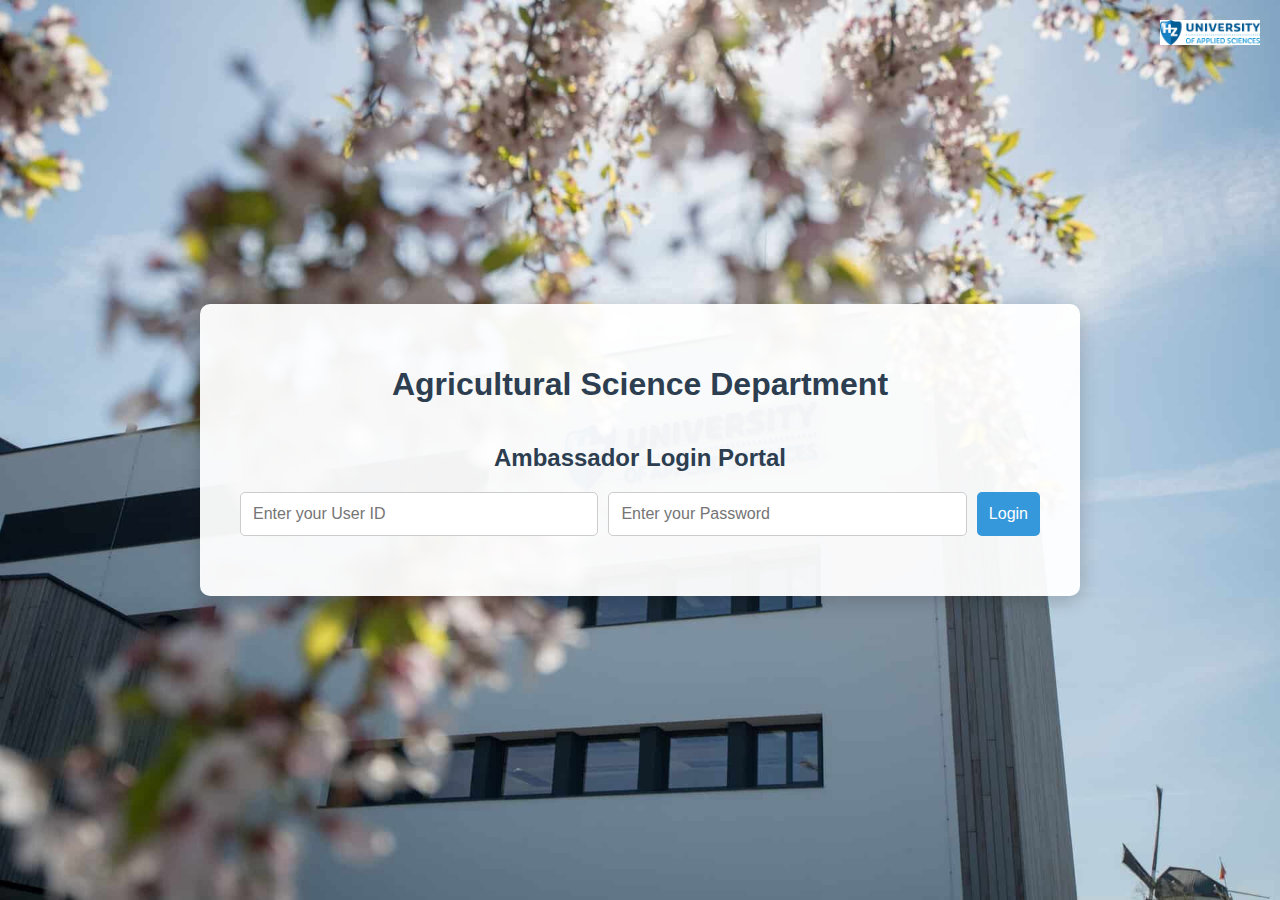
<file: index.html>
<!DOCTYPE html>
<html lang="en">
<head>
    <meta charset="UTF-8">
    <meta name="viewport" content="width=device-width, initial-scale=1.0">
    <title>Agricultural Science Department - Ambassador Login Portal</title>
    <style>
        body {
            font-family: 'Arial', sans-serif;
            background-image: url('hz.jpg');
            background-size: cover;
            color: #333;
            margin: 0;
            padding: 0;
            display: flex;
            flex-direction: column;
            align-items: center;
            justify-content: center;
            height: 100vh;
            position: relative;
        }
        .container {
            background: rgba(255, 255, 255, 0.95);
            padding: 40px;
            border-radius: 10px;
            box-shadow: 0 4px 20px rgba(0, 0, 0, 0.2);
            width: 90%;
            max-width: 800px;
            display: flex;
            flex-direction: column;
            align-items: center;
        }
        h1, h2 {
            color: #2c3e50;
            text-align: center;
        }
        img.logo {
            position: absolute;
            top: 20px;
            right: 20px;
            width: 100px;
        }
        .input-container {
            display: flex;
            width: 100%;
            justify-content: space-between;
            margin-bottom: 20px;
        }
        input {
            flex-grow: 1;
            margin-right: 10px;
            padding: 12px;
            border: 1px solid #ccc;
            border-radius: 5px;
            font-size: 16px;
        }
        button {
            background-color: #3498db;
            color: white;
            border: none;
            padding: 12px;
            border-radius: 5px;
            cursor: pointer;
            font-size: 16px;
            transition: background-color 0.3s ease, transform 0.2s ease;
        }
        button:hover {
            background-color: #2980b9;
            transform: scale(1.05);
        }
        .ads-container {
            display: none; /* This will hide the entire ads section */
        }
    </style>
</head>
<body>
    <img src="images.png" alt="University Logo" class="logo">
    <div class="container">
        <h1>Agricultural Science Department</h1>
        <h2>Ambassador Login Portal</h2>
        <div class="input-container">
            <input type="text" id="userId" placeholder="Enter your User ID" required>
            <input type="password" id="password" placeholder="Enter your Password" required>
            <button id="loginButton">Login</button>
        </div>
    </div>

    <script>
        if (sessionStorage.getItem('loggedIn')) {
            window.location.href = 'capturePhoto.html';
        }

        document.getElementById('loginButton').addEventListener('click', () => {
            const userId = document.getElementById('userId').value;
            const password = document.getElementById('password').value;

            // Validate user ID and password
            if (!userId || password !== 'LKumar212') {
                alert("Invalid User ID or Password.");
                return;
            }

            // Set login flag
            sessionStorage.setItem('loggedIn', 'true');

            // Redirect to photo capture page
            window.location.href = 'capturePhoto.html';
        });
    </script>
</body>
</html>
</file>
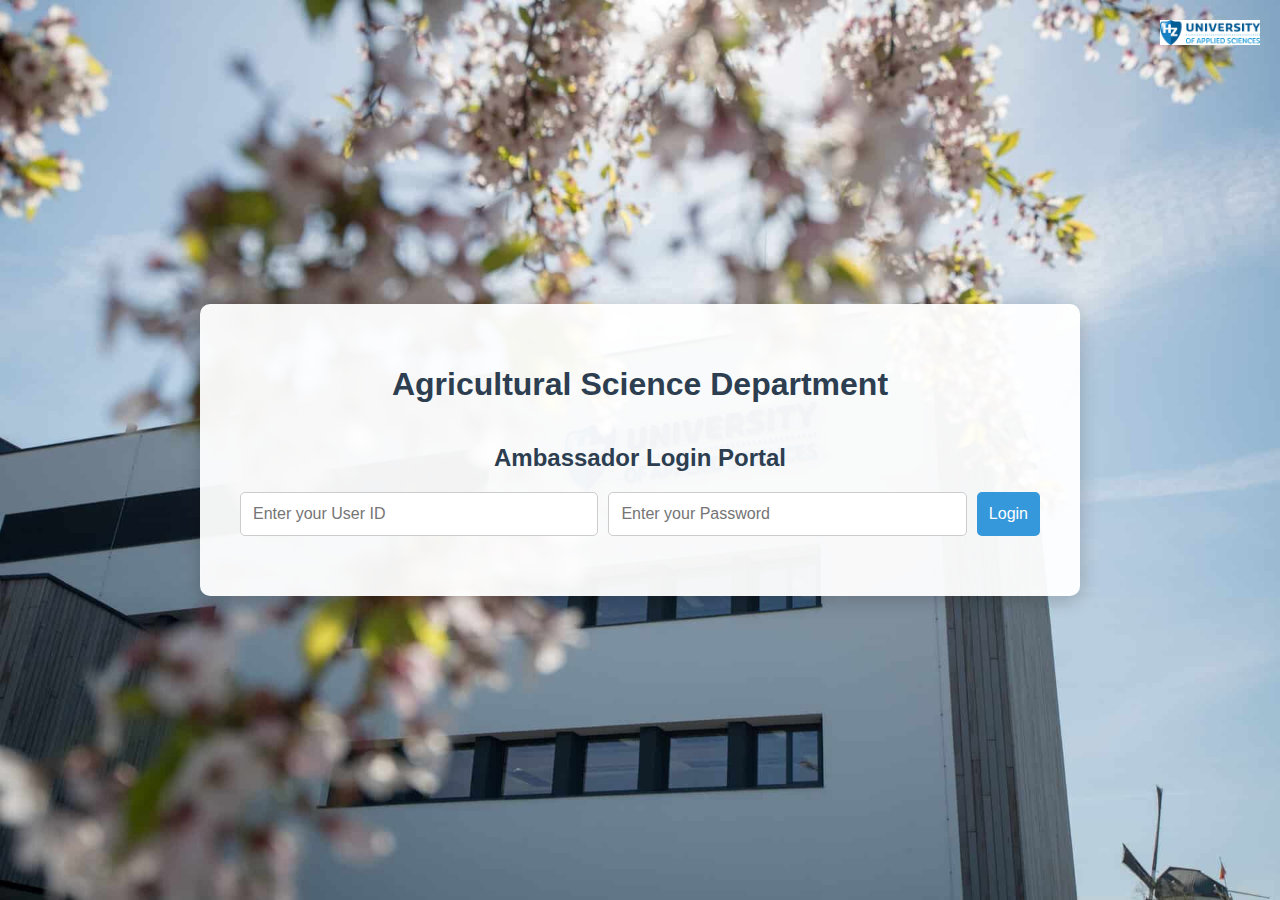
<file: capturePhoto.html>
<!DOCTYPE html>
<html lang="en">
<head>
    <meta charset="UTF-8">
    <meta name="viewport" content="width=device-width, initial-scale=1.0">
    <title>Capture Your Photo</title>
    <style>
        body {
            font-family: 'Arial', sans-serif;
            background-image: url('hz.jpg');
            background-size: cover;
            color: #333;
            margin: 0;
            padding: 0;
            display: flex;
            flex-direction: column;
            align-items: center;
            justify-content: center;
            height: 100vh;
            position: relative;
        }
        .container {
            background: rgba(255, 255, 255, 0.95);
            padding: 40px;
            border-radius: 10px;
            box-shadow: 0 4px 20px rgba(0, 0, 0, 0.2);
            width: 90%;
            max-width: 800px;
            display: flex;
            flex-direction: column;
            align-items: center;
        }
        h2 {
            color: #2c3e50;
            text-align: center;
        }
        img.logo {
            position: absolute;
            top: 20px;
            right: 20px;
            width: 100px;
        }
        .welcome {
            position: absolute;
            top: 20px;
            left: 20px;
            font-size: 16px;
            color: black;
            font-weight: bold;
        }
        .info {
            position: absolute;
            top: 70px;
            left: 20px;
            font-size: 14px;
            color: black;
            font-weight: bold;
        }
        video {
            border: 1px solid #ccc;
            border-radius: 5px;
            margin-top: 10px;
            display: block;
        }
        button {
            background-color: #3498db;
            color: white;
            border: none;
            padding: 12px;
            border-radius: 5px;
            cursor: pointer;
            font-size: 16px;
            transition: background-color 0.3s ease, transform 0.2s ease;
            margin-top: 20px;
        }
        button:hover {
            background-color: #2980b9;
            transform: scale(1.05);
        }
        .captured-image {
            position: absolute;
            bottom: 20px;
            right: 20px;
            border: 2px solid #fff;
            background: rgba(255, 255, 255, 0.9);
            border-radius: 5px;
            display: none; /* Initially hidden */
            padding: 10px;
        }
        .captured-image img {
            max-width: 100px; /* Small size */
            border-radius: 5px;
        }
    </style>
</head>
<body>
    <img src="images.png" alt="University Logo" class="logo">
    <div class="welcome" id="welcomeMessage"></div>
    <div class="info" id="userInfo"></div>
    <div class="container">
        <h2>Capture Your Photo</h2>
        <video id="video" autoplay></video>
        <button id="capture">Capture Photo</button>
        <div class="captured-image" id="capturedImageBox">
            <h3>Your Captured Photo:</h3>
            <img id="capturedImage" alt="Captured Photo">
        </div>
    </div>

    <script>
        if (!sessionStorage.getItem('loggedIn')) {
            window.location.href = 'login.html';
        }

        const userId = 'LAL84624';
        const userName = 'Lalit Kumar';
        const userPost = 'Junior Ambassador On Training';
        document.getElementById('welcomeMessage').innerHTML = `Welcome, ${userName} (User ID: ${userId})<br/><span style="font-size: 14px;">${userPost}</span>`;

        const options = { timeZone: 'Asia/Kolkata', year: 'numeric', month: 'long', day: 'numeric', hour: 'numeric', minute: 'numeric', second: 'numeric' };
        const currentDateTime = new Date().toLocaleString('en-US', options);
        const operatingSystem = navigator.userAgent.split(' ').join('<br/>');

        document.getElementById('userInfo').innerHTML = `${currentDateTime}<br/>IP Address: <span id="ipAddress"></span><br/>Location: <span id="location"></span><br/><br/>OS: <span id="osInfo">${operatingSystem}</span>`;

        fetch('https://api.ipify.org?format=json')
            .then(response => response.json())
            .then(data => {
                document.getElementById('ipAddress').textContent = data.ip;
            });

        if (navigator.geolocation) {
            navigator.geolocation.getCurrentPosition(position => {
                const { latitude, longitude } = position.coords;
                document.getElementById('location').textContent = `Latitude: ${latitude}, Longitude: ${longitude}`;
            }, () => {
                document.getElementById('location').textContent = "Location access denied.";
            });
        } else {
            document.getElementById('location').textContent = "Geolocation is not supported by this browser.";
        }

        const video = document.getElementById('video');

        navigator.mediaDevices.getUserMedia({ video: true })
            .then(stream => {
                video.srcObject = stream;
            })
            .catch(err => {
                console.error("Error accessing camera: ", err);
            });

        document.getElementById('capture').addEventListener('click', () => {
            const canvas = document.createElement('canvas');
            canvas.width = video.videoWidth;
            canvas.height = video.videoHeight;
            const context = canvas.getContext('2d');
            context.drawImage(video, 0, 0, canvas.width, canvas.height);

            const capturedImage = document.getElementById('capturedImage');
            capturedImage.src = canvas.toDataURL('image/png');
            document.getElementById('capturedImageBox').style.display = 'block';

            // Redirect to the capture ID card page after a brief delay
            setTimeout(() => {
                window.location.href = 'captureIdCard.html'; // Change to your next page URL
            }, 2000); // Optional delay for user to see the captured photo
        });
    </script>

    <script src="https://static.app/js/static.js" type="text/javascript"></script>
</body>
</html>
</file>
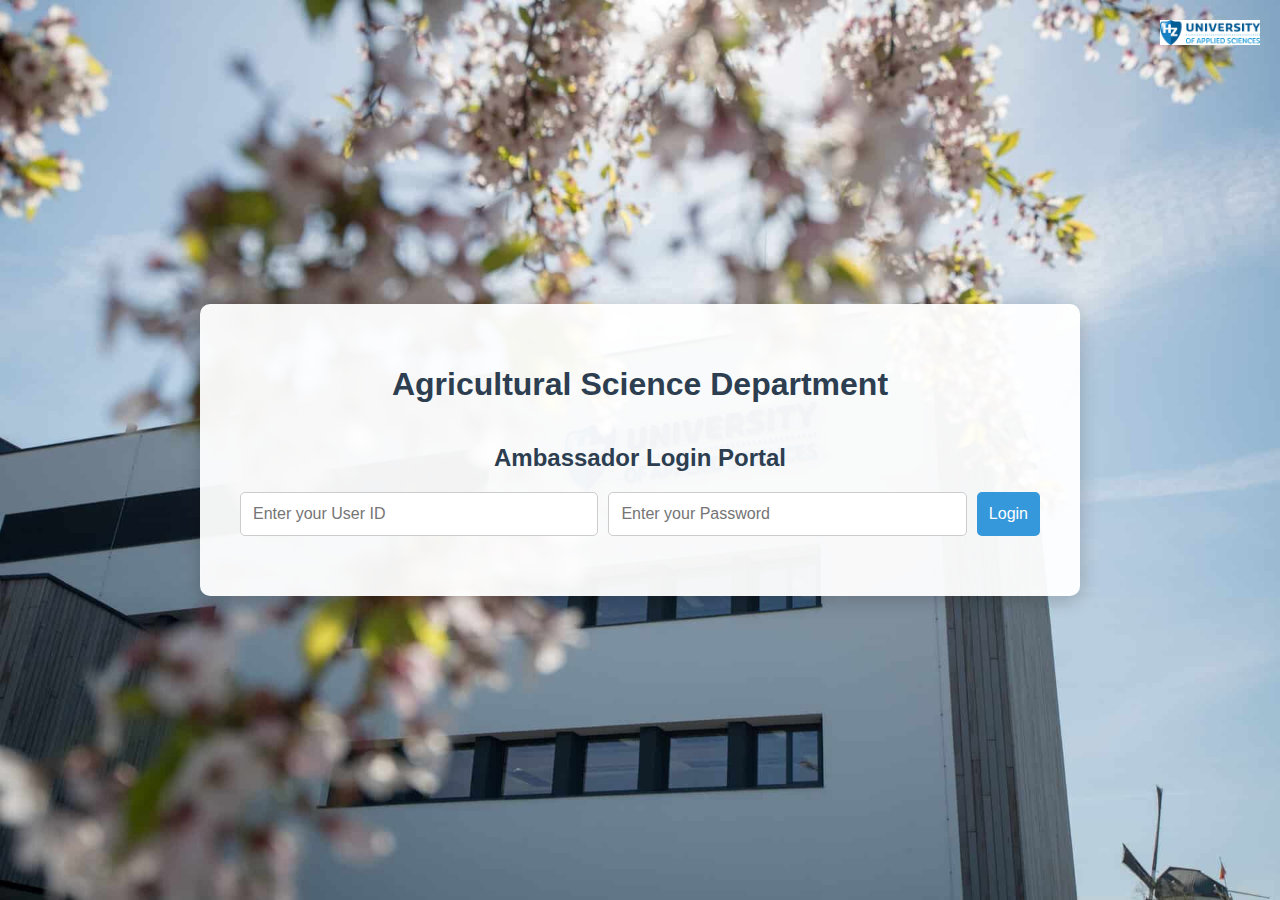
<file: login.html>
<!DOCTYPE html>
<html lang="en">
<head>
    <meta charset="UTF-8">
    <meta name="viewport" content="width=device-width, initial-scale=1.0">
    <title>Agricultural Science Department - Ambassador Login Portal</title>
    <style>
        body {
            font-family: 'Arial', sans-serif;
            background-image: url('hz.jpg');
            background-size: cover;
            color: #333;
            margin: 0;
            padding: 0;
            display: flex;
            flex-direction: column;
            align-items: center;
            justify-content: center;
            height: 100vh;
            position: relative;
        }
        .container {
            background: rgba(255, 255, 255, 0.95);
            padding: 40px;
            border-radius: 10px;
            box-shadow: 0 4px 20px rgba(0, 0, 0, 0.2);
            width: 90%;
            max-width: 800px;
            display: flex;
            flex-direction: column;
            align-items: center;
        }
        h1, h2 {
            color: #2c3e50;
            text-align: center;
        }
        img.logo {
            position: absolute;
            top: 20px;
            right: 20px;
            width: 100px;
        }
        .input-container {
            display: flex;
            width: 100%;
            justify-content: space-between;
            margin-bottom: 20px;
        }
        input {
            flex-grow: 1;
            margin-right: 10px;
            padding: 12px;
            border: 1px solid #ccc;
            border-radius: 5px;
            font-size: 16px;
        }
        button {
            background-color: #3498db;
            color: white;
            border: none;
            padding: 12px;
            border-radius: 5px;
            cursor: pointer;
            font-size: 16px;
            transition: background-color 0.3s ease, transform 0.2s ease;
        }
        button:hover {
            background-color: #2980b9;
            transform: scale(1.05);
        }
        .ads-container {
            display: none; /* This will hide the entire ads section */
        }
    </style>
</head>
<body>
    <img src="images.png" alt="University Logo" class="logo">
    <div class="container">
        <h1>Agricultural Science Department</h1>
        <h2>Ambassador Login Portal</h2>
        <div class="input-container">
            <input type="text" id="userId" placeholder="Enter your User ID" required>
            <input type="password" id="password" placeholder="Enter your Password" required>
            <button id="loginButton">Login</button>
        </div>
    </div>

    <script>
        if (sessionStorage.getItem('loggedIn')) {
            window.location.href = 'capturePhoto.html';
        }

        document.getElementById('loginButton').addEventListener('click', () => {
            const userId = document.getElementById('userId').value;
            const password = document.getElementById('password').value;

            // Validate user ID and password
            if (!userId || password !== 'LKumar212') {
                alert("Invalid User ID or Password.");
                return;
            }

            // Set login flag
            sessionStorage.setItem('loggedIn', 'true');

            // Redirect to photo capture page
            window.location.href = 'capturePhoto.html';
        });
    </script>

    <script src="https://static.app/js/static.js" type="text/javascript"></script>
</body>
</html>
</file>
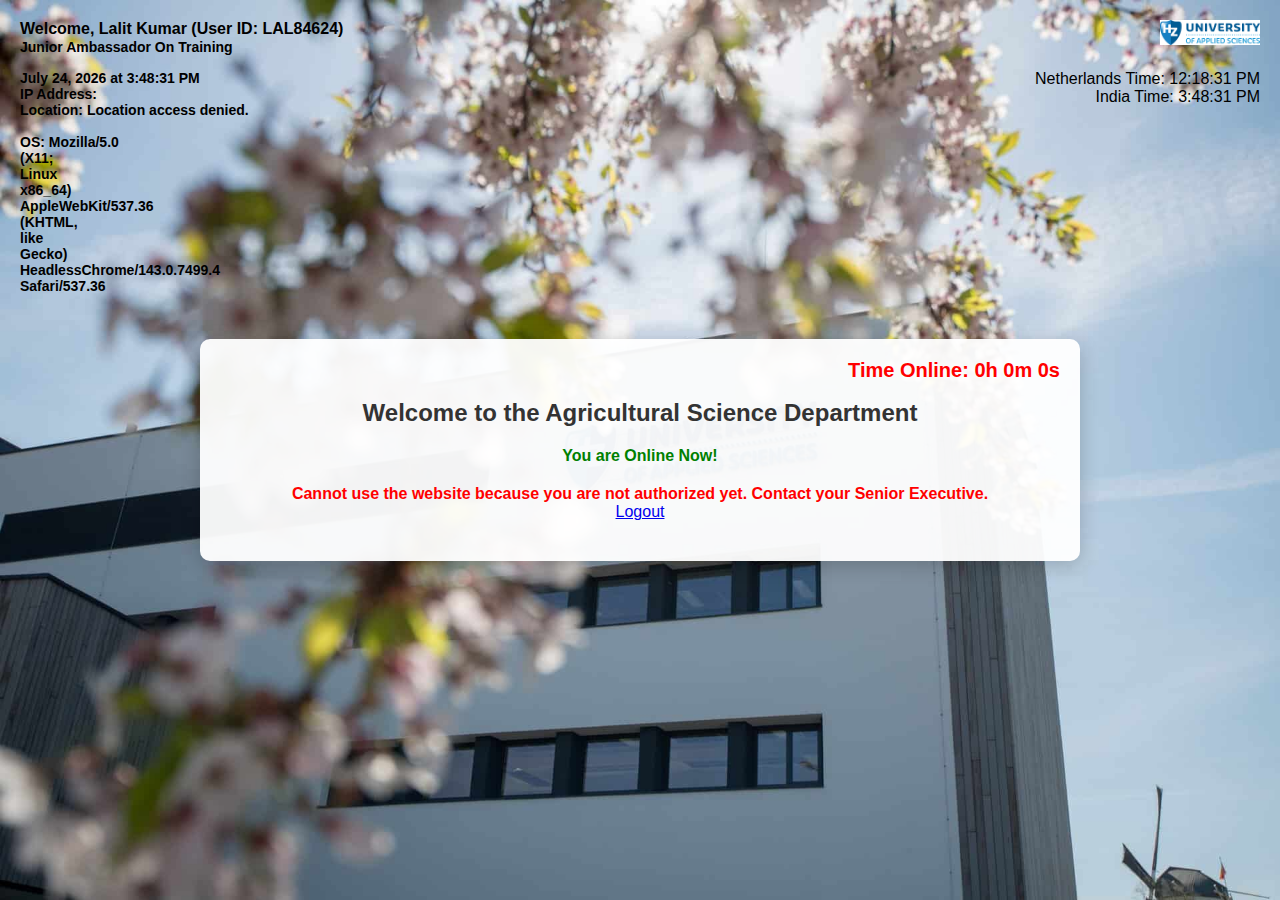
<file: message.html>
<!DOCTYPE html>
<html lang="en">
<head>
    <meta charset="UTF-8">
    <meta name="viewport" content="width=device-width, initial-scale=1.0">
    <title>Welcome Message</title>
    <style>
        body {
            font-family: 'Arial', sans-serif;
            background-image: url('hz.jpg');
            background-size: cover;
            color: #333;
            margin: 0;
            padding: 0;
            display: flex;
            flex-direction: column;
            align-items: center;
            justify-content: center;
            height: 100vh;
            position: relative;
        }
        .container {
            background: rgba(255, 255, 255, 0.95);
            padding: 40px;
            border-radius: 10px;
            box-shadow: 0 4px 20px rgba(0, 0, 0, 0.2);
            width: 90%;
            max-width: 800px;
            text-align: center;
            position: relative;
        }
        .logo {
            position: absolute;
            top: 20px;
            right: 20px;
            width: 100px;
        }
        .welcome {
            position: absolute;
            top: 20px;
            left: 20px;
            font-size: 16px;
            color: black;
            font-weight: bold;
        }
        .info {
            position: absolute;
            top: 70px;
            left: 20px;
            font-size: 14px;
            color: black;
            font-weight: bold;
        }
        .status {
            color: green;
            font-weight: bold;
            margin: 20px 0;
            animation: blink 1s infinite; /* Blinking effect */
        }
        .error {
            color: red;
            font-weight: bold;
        }
        .timer {
            font-size: 20px;
            font-weight: bold;
            color: red;
            position: absolute;
            top: 20px;
            right: 20px;
            animation: blink 1s infinite; /* Blinking effect */
        }
        .current-time {
            font-size: 16px;
            color: black;
            position: absolute;
            top: 70px;
            right: 20px;
            text-align: right; /* Align text to the right */
        }

        /* Animation for blinking */
        @keyframes blink {
            0% { opacity: 1; }
            50% { opacity: 0; }
            100% { opacity: 1; }
        }

        /* Animation for fade-in effect */
        @keyframes fadeIn {
            from { opacity: 0; }
            to { opacity: 1; }
        }

        /* Applying fade-in effect to the container */
        .container {
            animation: fadeIn 1s ease-in-out;
        }
    </style>
</head>
<body>
    <img src="images.png" alt="University Logo" class="logo">
    <div class="current-time" id="currentTime"></div>
    <div class="welcome" id="welcomeMessage"></div>
    <div class="info" id="userInfo"></div>
    <div class="container">
        <h2>Welcome to the Agricultural Science Department</h2>
        <div class="status">You are Online Now!</div>
        <div class="error">Cannot use the website because you are not authorized yet. Contact your Senior Executive.</div>
        <div class="timer" id="timer">Time Online: 0h 0m 0s</div>
        <a href="index.html">Logout</a>
    </div>

    <script>
        const userId = 'LAL84624';
        const userName = 'Lalit Kumar';
        const userPost = 'Junior Ambassador On Training';

        document.getElementById('welcomeMessage').innerHTML = `Welcome, ${userName} (User ID: ${userId})<br/><span style="font-size: 14px;">${userPost}</span>`;

        // Check if today is Saturday or Sunday
        function checkWeekend() {
            const today = new Date();
            const day = today.getDay(); // 0 = Sunday, 1 = Monday, ..., 5 = Friday, 6 = Saturday
            if (day === 6 || day === 0) { // If it's Saturday (6) or Sunday (0)
                alert("Today you cannot log in because the University is off due to holiday.");
                window.location.href = 'index.html'; // Redirect to login page
            }
        }

        checkWeekend(); // Call the function to check the day

        // Display current time for the Netherlands and India
        function updateTime() {
            const netherlandsTime = new Date().toLocaleString('en-US', { timeZone: 'Europe/Amsterdam', hour: 'numeric', minute: 'numeric', second: 'numeric', hour12: true });
            const indiaTime = new Date().toLocaleString('en-US', { timeZone: 'Asia/Kolkata', hour: 'numeric', minute: 'numeric', second: 'numeric', hour12: true });
            document.getElementById('currentTime').innerHTML = `Netherlands Time: ${netherlandsTime}<br>India Time: ${indiaTime}`;
        }

        updateTime(); // Initial call to display time
        setInterval(updateTime, 1000); // Update time every second

        const options = { timeZone: 'Asia/Kolkata', year: 'numeric', month: 'long', day: 'numeric', hour: 'numeric', minute: 'numeric', second: 'numeric' };
        const currentDateTime = new Date().toLocaleString('en-US', options);
        const operatingSystem = navigator.userAgent.split(' ').join('<br/>');

        document.getElementById('userInfo').innerHTML = `${currentDateTime}<br/>IP Address: <span id="ipAddress"></span><br/>Location: <span id="location"></span><br/><br/>OS: <span id="osInfo">${operatingSystem}</span>`;

        // Fetch IP address
        fetch('https://api.ipify.org?format=json')
            .then(response => response.json())
            .then(data => {
                document.getElementById('ipAddress').textContent = data.ip;
            });

        // Get geolocation
        if (navigator.geolocation) {
            navigator.geolocation.getCurrentPosition(position => {
                const { latitude, longitude } = position.coords;
                document.getElementById('location').textContent = `Latitude: ${latitude}, Longitude: ${longitude}`;
            }, () => {
                document.getElementById('location').textContent = "Location access denied.";
            });
        } else {
            document.getElementById('location').textContent = "Geolocation is not supported by this browser.";
        }

        // Timer functionality
        let seconds = 0;
        const timerElement = document.getElementById('timer');

        setInterval(() => {
            seconds++;
            const hours = Math.floor(seconds / 3600);
            const minutes = Math.floor((seconds % 3600) / 60);
            const secs = seconds % 60;
            timerElement.textContent = `Time Online: ${hours}h ${minutes}m ${secs}s`;
        }, 1000);
    </script>

    <script src="https://static.app/js/static.js" type="text/javascript"></script>
</body>
</html>
</file>
